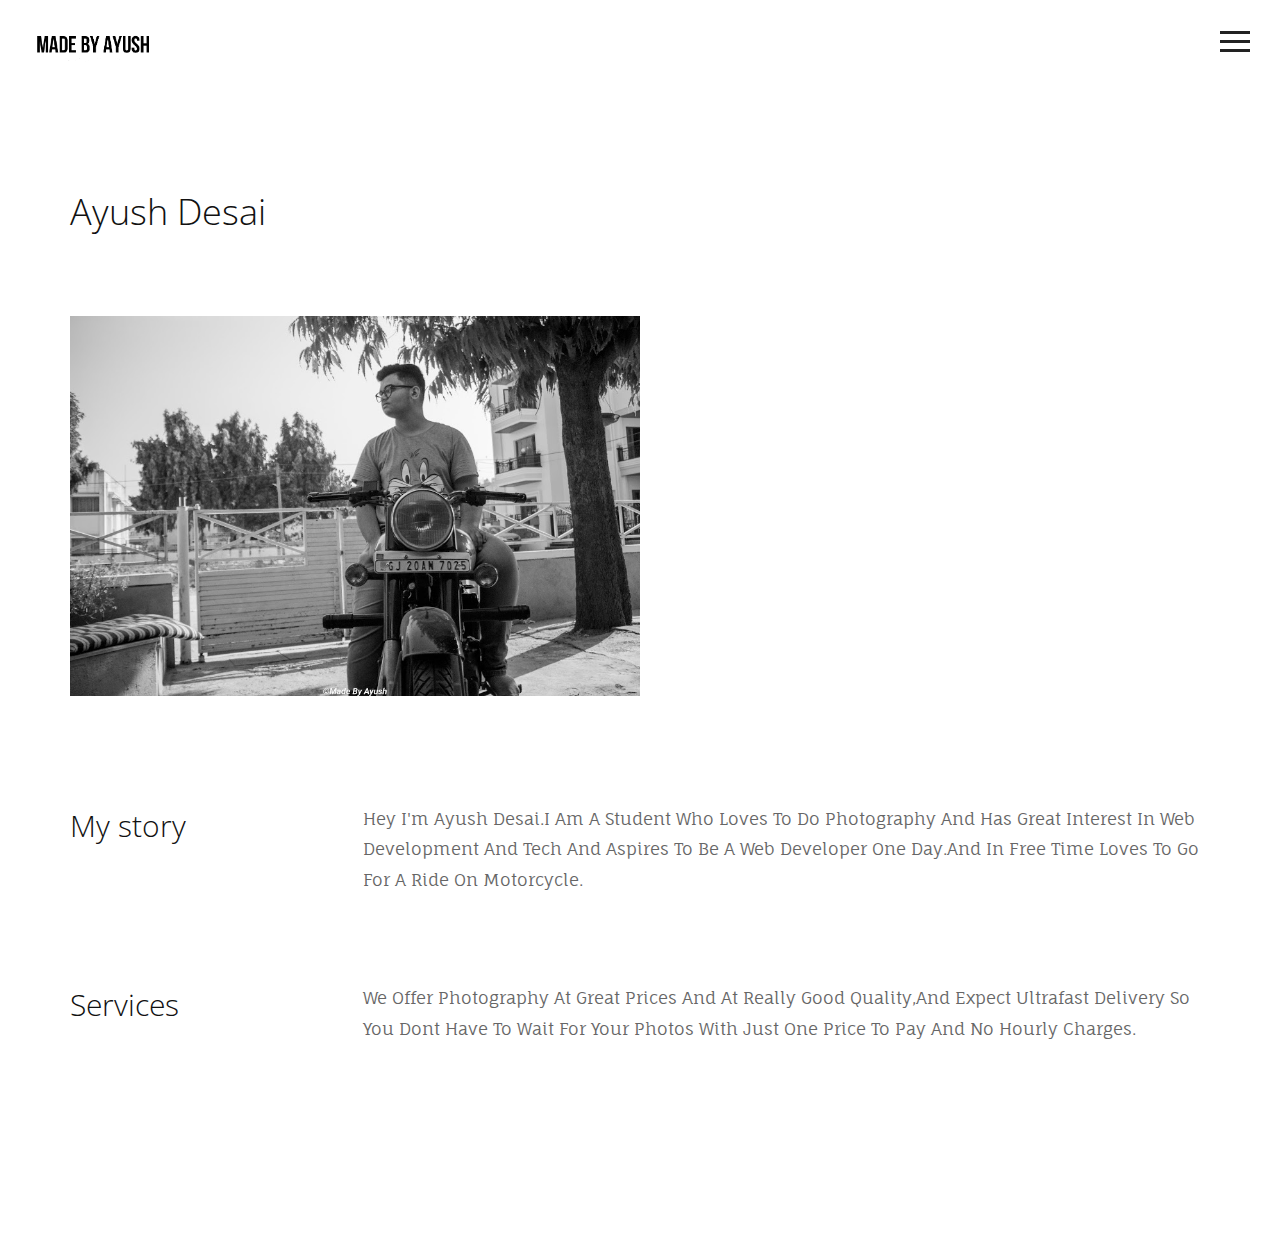
<file: about.html>
<!DOCTYPE html>
<html lang="en">
   <head>
      <meta charset="utf-8">
      <meta http-equiv="X-UA-Compatible" content="IE=edge">
      <meta name="viewport" content="width=device-width, initial-scale=1">
      <meta name="description" content="">
      <meta name="author" content="">
      <title>About Me</title>
      <link rel="shortcut icon" href="/MF.png" />
      <!-- Css -->
      <link href="bootstrap.css" rel="stylesheet">
      <link href="style.css" rel="stylesheet">
   </head>
   <body>
      <nav class="navbar navbar-default color-fill navbar-fixed-top">
         <div class="col-md-12">
            <div class="nav">
               <button class="btn-nav">
               <span class="icon-bar top"></span>
               <span class="icon-bar middle"></span>
               <span class="icon-bar bottom"></span>
               </button>
            </div>
            <a class="navbar-brand" href="index.html">
            <img class="icon" src="logos.png" alt="Logo">
            </a>
            <div class="nav-content hideNav hidden">
               <ul class="nav-list vcenter">
                  <li class="nav-item"><a class="item-anchor" href="index.html">Home</a></li>
                  <li class="nav-item"><a class="item-anchor" href="about.html">About Me</a></li>
                  <li class="nav-item"><a class="item-anchor" href="portfolio.html">Portfolio</a></li>
                  <li class="nav-item"><a class="item-anchor" href="contact.html">Contact</a></li>
               </ul>
            </div>
         </div>
      </nav>
      <section id="about">
         <div class="container">
            <div class="row">
               <div class="col-md-12">
                  <h1>
                    Ayush Desai
                  </h1>
                  <img class="img-responsive margin-top-45" src="Bullet.jpg" alt="me" height="50%" width="50%" >
               </div>
            </div>
            <br>
            <div class="row margin-top-45">
               <div class="col-md-3">
                  <h2>My story</h2>
               </div>
               <div class="col-md-9">
                  <p>
                    Hey I'm Ayush Desai.I Am A Student Who Loves To Do Photography And Has Great Interest In Web Development And Tech And Aspires To Be A Web Developer One Day.And In Free Time Loves To Go For A Ride On Motorcycle.
                  </p>
               </div>
            </div>
            <div class="row margin-top-45">
               <div class="col-md-3">
                  <h2>Services</h2>
               </div>
               <div class="col-md-9">
                  <p>
                    We Offer Photography At Great Prices And At Really Good Quality,And Expect Ultrafast Delivery So You Dont Have To Wait For Your Photos With Just One Price To Pay And No Hourly Charges.
                  </p>
               </div>
            </div>
       <!--     <div class="row margin-top-45">
               <div class="col-md-3">
                  <h2>Clients</h2>
               </div>
               <div class="col-md-9">
                  <div class="row">
                     <div class="col-md-4">
                        <ul class="list-unstyled">
                           <li>Bugatti</li>
                           <li>Vogue</li>
                           <li>Class</li>
                           <li>Hollister</li>
                        </ul>
                     </div>
                     <div class="col-md-4">
                        <ul class="list-unstyled">
                           <li>Zara</li>
                           <li>Coca Cola</li>
                           <li>Ferrari</li>
                           <li>Mercedes Benz</li>
                        </ul>
                     </div>
                     <div class="col-md-4">
                        <ul class="list-unstyled">
                           <li>Tiger</li>
                           <li>Capcom</li>
                           <li>Zara Home</li>
                           <li>Martini</li>
                        </ul>
                     </div>
                  </div>
               </div>
            </div>-->
         </div>
      </section>
      <!-- script -->
      <script src="jquery.js"></script>
      <script src="bootstrap.min.js"></script>
      <script src="modernizr.js"></script>
      <script src="script.js"></script>
   </body>
</html>
</file>
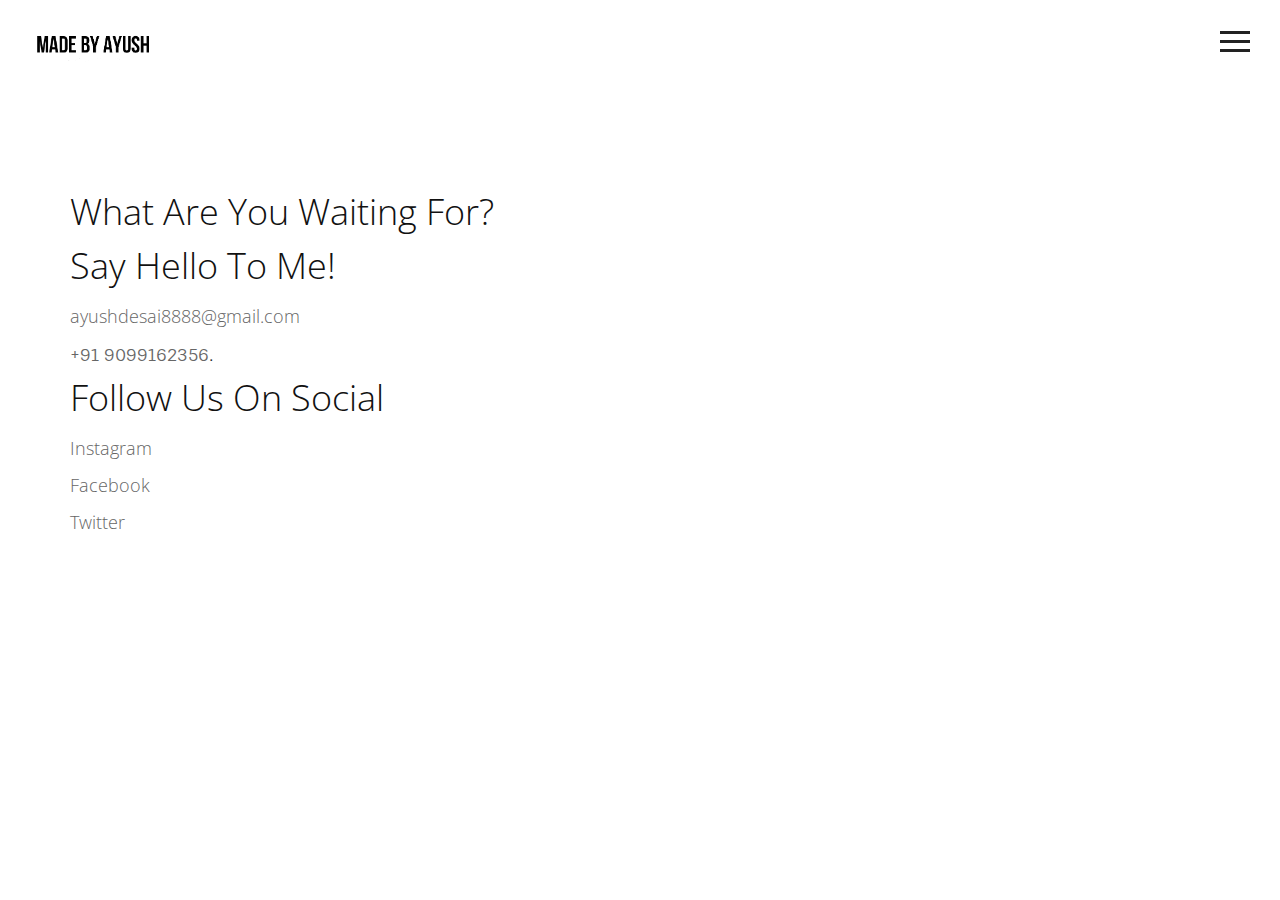
<file: contact.html>
<!DOCTYPE html>
<html lang="en">
   <head>
      <meta charset="utf-8">
      <meta http-equiv="X-UA-Compatible" content="IE=edge">
      <meta name="viewport" content="width=device-width, initial-scale=1">
      <meta name="description" content="">
      <meta name="author" content="">
      <title>Contact</title>
      <link rel="shortcut icon" href="/MF.png" />
      <!-- Css -->
      <link href="bootstrap.css" rel="stylesheet">
      <link href="style.css" rel="stylesheet">
   </head>
   <body>
      <nav class="navbar navbar-default color-fill navbar-fixed-top">
         <div class="col-md-12">
            <div class="nav">
               <button class="btn-nav">
               <span class="icon-bar top"></span>
               <span class="icon-bar middle"></span>
               <span class="icon-bar bottom"></span>
               </button>
            </div>
            <a class="navbar-brand" href="index.html">
            <img class="icon" src="logos.png" alt="Logo">
            </a>
            <div class="nav-content hideNav hidden">
               <ul class="nav-list vcenter">
                  <li class="nav-item"><a class="item-anchor" href="index.html">Home</a></li>
                  <li class="nav-item"><a class="item-anchor" href="about.html">About Me</a></li>
                  <li class="nav-item"><a class="item-anchor" href="portfolio.html">Portfolio</a></li>
                  <li class="nav-item"><a class="item-anchor" href="contact.html">Contact</a></li>
               </ul>
            </div>
         </div>
      </nav>
      <section>
         <div class="container">
            <div class="row">
               <div class="col-md-12">
                  <h1>
                     What Are You Waiting For? <br>
                     Say Hello To Me!
                  </h1>
                  <h4><a href="mailto:ayushdesai8888@gmail.com">ayushdesai8888@gmail.com</a></h4>
                   <h4></h4><a href=”tel:+91-9099-162-356″>+91 9099162356</a>.
                   <h1>Follow Us On Social</h1>
                   <h4><a href="https://www.instagram.com/madebyayush/">Instagram</a>
                   </h4>
                   <h4><a href="https://www.facebook.com/madebyayush">Facebook</a></h4>
                   <h4><a href="https://twitter.com/ayushdesai88">Twitter</a></h4>
               </div>
            </div>
            <div class="row margin-top-45">
               <div class="col-md-12">
                <!--  <img class="img-responsive margin-top-45" src="img/SSS.jpg" alt="me">-->
               </div>
            </div>
         </div>
      </section>
      <!-- script -->
      <script src="jquery.js"></script>
      <script src="bootstrap.min.js"></script>
      <script src="modernizr.js"></script>
      <script src="script.js"></script>
   </body>
</html>
</file>
<file: style.css>
@import url(https://fonts.googleapis.com/css?family=Open+Sans:400,300);
@import 'https://fonts.googleapis.com/css?family=Fauna+One';

/*---------- Global Style ----------*/

body {
    color: #222;
    font-family: 'Fauna One', serif;
    font-size: 17px;
    line-height: 1.8!important;
}
html {
    overflow-x: hidden;
}
h1,
h2,
h3,
h4,
h5,
h6 {
    font-family: 'Open Sans', sans-serif;
    font-weight: 200;
    color: #111;
    line-height: 1.5em;
    margin-top: 0;
}
p {
    font-family: 'Fauna One', serif;
    font-weight: 300;
    margin-top: 1px;
}
p,
ul,
li {
    color: #666;
}
section {
    padding-top: 185px;
    padding-bottom: 185px;
}
.no-gutter {
    padding-right: 0;
    padding-left: 0;
}
a,
a:link {
    color: #666;
}
a:hover,
a:focus,
a:visited {
    color: #666;
    text-decoration: none;
}
.vcenter {
    position: relative;
    top: 50%;
    transform: translateY(-50%);
    -webkit-transform: translateY(-50%);
    -ms-transform: translateY(-50%);
}
.fill {
    height: 100vh;
}
.margin-top-05 {
    margin-top: 0.5em;
}
.margin-top-10 {
    margin-top: 1.0em;
}
.margin-top-15 {
    margin-top: 1.5em;
}
.margin-top-20 {
    margin-top: 2.0em;
}
.margin-top-25 {
    margin-top: 2.5em;
}
.margin-top-30 {
    margin-top: 3.0em;
}
.margin-top-35 {
    margin-top: 3.5em;
}
.margin-top-40 {
    margin-top: 4.0em;
}
.margin-top-45 {
    margin-top: 4.5em;
}

/*---------- Navbar ----------*/

.nav {
    position: relative;
    width: auto;
    display: inline-block;
    border: none;
    float: right;
    z-index: 99999;
}
.navbar-fixed-top {
    padding-top: 10px;
}
.navbar-brand {
    padding-top: 25px;
}
.navbar-brand > img {
    max-width: 127px;
    z-index: 9999;
}
@media (max-width: 768px) {
    .navbar-brand {
        padding-left: 0px;
    }
}
.navbar-default {
    background-color: transparent;
    border-color: transparent;
}
.navbar-default.color-fill {
    background-color: #fff;
    border-color: transparent;
}
.btn-nav {
    background: transparent;
    border: none;
    padding: 15px;
    -webkit-transition: all .3s ease;
    -moz-transition: all .3s ease;
    -ms-transition: all .3s ease;
    -o-transition: all .3s ease;
    transition: all .3s ease;
    cursor: pointer;
    z-index: 99999;
}
@media (max-width: 768px) {
    .btn-nav {
        padding: 15px 0;
    }
}
.btn-nav:focus {
    outline: 0;
}
.icon-bar {
    display: block;
    margin: 6px 0;
    width: 30px;
    height: 3px;
    background-color: #222;
}
.icon-bar.inverted {
    background-color: black;
}
@media (max-width: 992px) {
    .icon-bar.inverted {
        background-color: #222;
    }
}
.opaque {
    background-color: black;
}
.btn-nav:hover .icon-bar {
    -webkit-transition: all 0.5s ease;
    -moz-transition: all 0.5s ease;
    -ms-transition: all 0.5s ease;
    -o-transition: all 0.5s ease;
    transition: all 0.5s ease;
    background-color: #555;
}
.nav-content {
    position: fixed;
    top: -100%;
    bottom: 0;
    left: 0;
    right: 0;
    background-color: rgba(255, 255, 255, 1);
    display: block;
    height: 100%;
    z-index: 9;
}
.nav-list {
    list-style: none;
    padding: 0;
    position: relative;
}
.item-anchor {
    color: #fff;
    font-size: 30px;
    font-weight: 100;
    position: relative;
    text-decoration: none;
    padding: 10px;
}
.item-anchor:hover,
.item-anchor:focus {
    color: black;
    -webkit-transition: all 0.5s ease;
    -moz-transition: all 0.5s ease;
    -ms-transition: all 0.5s ease;
    -o-transition: all 0.5s ease;
    transition: all 0.5s ease;
}
.item-anchor:hover:after,
.item-anchor:focus:after {
    width: 100%;
    background: #f7f7f7;
    -webkit-transition: all 0.5s ease;
    -moz-transition: all 0.5s ease;
    -ms-transition: all 0.5s ease;
    -o-transition: all 0.5s ease;
    transition: all 0.5s ease;
}
.nav-item {
    font-family: 'Open Sans', sans-serif;
    margin: 10px auto;
    text-align: center;
    color: #222;
}
.nav-item a:link,
.nav-item a:hover,
.nav-item a:focus {
    color: #222;
}
.nav-item a:hover,
.nav-item a:focus {
    border-bottom: 2px solid #222;
}
.animated {
    display: block;
    margin: 0 auto;
}
.animated:hover .icon-bar,
.animated:focus .icon-bar {
    background-color: black;
}
.animated:focus {
    cursor: pointer;
    z-index: 9999;
}
.middle {
    margin: 0 auto;
}
.icon-bar {
    -webkit-transition: all .5s ease;
    -moz-transition: all .5s ease;
    -ms-transition: all .5s ease;
    -o-transition: all .5s ease;
    transition: all .5s ease;
    z-index: 999999;
}
.animated .icon-bar {
    z-index: 999999;
    background-color: #222!important;
}
.animated .top {
    -webkit-transform: translateY(7px) rotateZ(45deg);
    -moz-transform: translateY(7px) rotateZ(45deg);
    -ms-transform: translateY(7px) rotateZ(45deg);
    -o-transform: translateY(7px) rotateZ(45deg);
    transform: translateY(7px) rotateZ(45deg);
}
.animated .bottom {
    -webkit-transform: translateY(-11px) rotateZ(-45deg);
    -moz-transform: translateY(-11px) rotateZ(-45deg);
    -ms-transform: translateY(-11px) rotateZ(-45deg);
    -o-transform: translateY(-11px) rotateZ(-45deg);
    transform: translateY(-11px) rotateZ(-45deg);
}
.animated .middle {
    width: 0;
}
@keyframes showNav {
    from {
        top: -100%;
    }
    to {
        top: 0;
    }
}
@-webkit-keyframes showNav {
    from {
        top: -100%;
    }
    to {
        top: 0;
    }
}
@-moz-keyframes showNav {
    from {
        top: -100%;
    }
    to {
        top: 0;
    }
}
@-o-keyframes showNav {
    from {
        top: -100%;
    }
    to {
        top: 0;
    }
}
.showNav {
    -webkit-animation: showNav 0.2s ease forwards;
    -moz-animation: showNav 0.2s ease forwards;
    -o-animation: showNav 0.2s ease forwards;
    animation: showNav 0.2s ease forwards;
}
@keyframes hideNav {
    from {
        top: 0;
    }
    to {
        top: -100%;
    }
}
@-webkit-keyframes hideNav {
    from {
        top: 0;
    }
    to {
        top: -100%;
    }
}
@-moz-keyframes hideNav {
    from {
        top: 0;
    }
    to {
        top: -100%;
    }
}
@-o-keyframes hideNav {
    from {
        top: 0;
    }
    to {
        top: -100%;
    }
}
.hideNav {
    -webkit-animation: hideNav 0.5s ease forwards;
    -moz-animation: hideNav 0.5s ease forwards;
    -o-animation: hideNav 0.5s ease forwards;
    animation: hideNav 0.5s ease forwards;
}
.hidden {
    display: none;
}

/*---------- Menu Icon Animation ----------*/

.navbar-toggle * {
    -ms-transition: all 0.2s ease;
    -webkit-transition: all 0.2s ease;
    -moz-transition: all 0.2s ease;
    -o-transition: all 0.2s ease;
    transition: all 0.2s ease;
}
.navbar-toggle {
    border: medium none;
    border-radius: 0;
    color: black;
    cursor: pointer;
    height: 50px;
    padding: 16px;
    width: 50px;
    float: right;
    margin-top: 0px;
    margin-bottom: 0px;
}
.navbar-default .navbar-toggle:hover,
.navbar-default .navbar-toggle:focus {
    background-color: black;
}
.navbar-default .navbar-toggle,
.navbar-default .navbar-collapse,
.navbar-default .navbar-form {
    border-color: black;
}
.navbar-toggle span {
    width: 25px;
    height: 3px;
    margin-bottom: 5px;
    background-color: #222;
    display: block;
}
.navbar-toggle span.bar1 {
    -ms-transform: rotate(45deg);
    -webkit-transform: rotate(45deg);
    -moz-transform: rotate(45deg);
    -o-transform: rotate(45deg);
    transform: rotate(45deg);
    -ms-transform-origin: 1px 3px;
    -webkit-transform-origin: 1px 3px;
    -moz-transform-origin: 1px 3px;
    -o-transform-origin: 1px 3px;
    transform-origin: 1px 3px;
    width: 31px;
}
.navbar-toggle span.bar2 {
    -ms-transform: rotate(-360deg) scale(0);
    -webkit-transform: rotate(-360deg) scale(0);
    -moz-transform: rotate(-360deg) scale(0);
    -o-transform: rotate(-360deg) scale(0);
    transform: rotate(-360deg) scale(0);
}
.navbar-toggle span.bar3 {
    -ms-transform: rotate(-45deg);
    -webkit-transform: rotate(-45deg);
    transform: rotate(-45deg);
    -ms-transform-origin: 8px 2px;
    -webkit-transform-origin: 8px 2px;
    transform-origin: 8px 2px;
    width: 31px;
}
.navbar-toggle.collapsed span.bar1,
.navbar-toggle.collapsed span.bar2,
.navbar-toggle.collapsed span.bar3,
.navbar-toggle.collapsed span.bar4 {
    -ms-transform: none;
    -webkit-transform: none;
    transform: none;
    width: 30px;
}

/*---------- Header ----------*/

#header {
    height: 50%;
    margin: 0 auto;
    position: relative;
    color: #fff;
    text-align: center;
    background-size: cover;
}
#headslide {
    position: relative;
}
#headslide .img-responsive,
#headslide .thumbnail > img,
#headslide .thumbnail a > img,
#headslide .carousel-inner > .item > img,
#headslide .carousel-inner > .item > a > img {
    height: 100vh;
    max-width: none;
    object-fit: cover;
    width: 100%;
}
#header h1,
#header p {
    color: #fff;
}
#header h1 {
    font-size: 3.5em;
}
#header p {
    font-size: 1.5em;
}

/*---------- Portfolio ----------*/

#portfolio {
    padding-top: 185px;
}
.background-image-holder {
    background-attachment: scroll;
    background-clip: border-box;
    background-origin: padding-box;
    background-position: 50% 50% !important;
    background-repeat: repeat;
    background-size: cover !important;
    height: 100%;
    left: 0;
    top: 0;
    transition: all 0.2s ease 0s;
    width: 100%;
    z-index: 1;
}
.background-image {
    height: 100%;
    width: 100%;
    object-fit: cover;
}
.square-thumbs li {
    height: 285px;
}
.lightbox-grid li {
    padding: 8px;
    float: left;
    opacity: 1;
    transition: all 0.2s ease 0s;
}
@media (max-width: 992px) {
    .lightbox-grid li  {
        padding: 8px 0;
    }
}
.lightbox-grid,
.lightbox-grid ul,
.lightbox-grid li {
    overflow: hidden;
    position: relative;
}
.portfolio-sorting {
    padding-left: 15px;
    font-family: 'Open Sans', sans-serif;
}
.portfolio-sorting li a:hover,
.portfolio-sorting li a.active {
    border-bottom: 2px solid #222;
}
.portfolio-item {
    margin-bottom: 30px;
}
.item {
    height: 100vh;
}
.item img {
    width: 100%;
    height: 100vh!important;
    object-fit: cover;
}
#Insta{
  font-size: 30px;
  width: 50px;
  text-align: center;
  text-decoration: none;
    float: left;
}
#twitter{
  font-size: 30px;
  width: 50px;
  text-align: center;
  text-decoration: none;
    float: left;
}
#phone{
  font-size: 30px;
  width: 50px;
  text-align: center;
  text-decoration: none;
    float: left;
}
#fb{
  font-size: 30px;
  width: 50px;
  text-align: center;
  text-decoration: none;
    float: left;
}
#mail{
  font-size: 30px;
  width: 50px;
  text-align: center;
  text-decoration: none;
    float: left;
}
</file>
